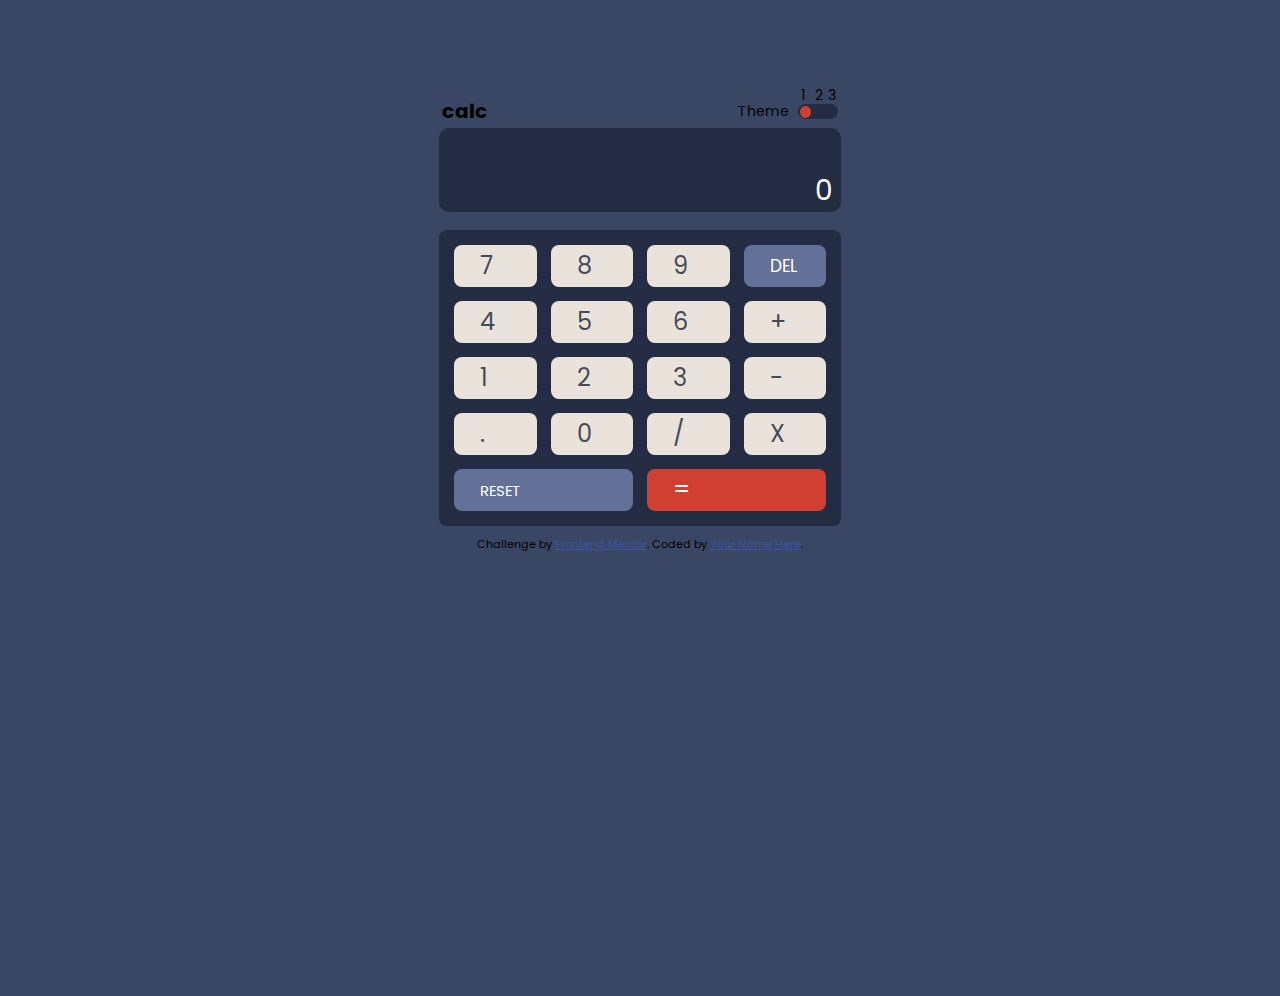
<file: calculator-app-main/index.html>
<!DOCTYPE html>
<html lang="en">
  <head>
    <meta charset="UTF-8" />
    <meta name="viewport" content="width=device-width, initial-scale=1.0" />
    <!-- displays site properly based on user's device -->

    <link
      rel="icon"
      type="image/png"
      sizes="32x32"
      href="./images/favicon-32x32.png"
    />

    <title>Frontend Mentor | Calculator app</title>
    <link rel="preconnect" href="https://fonts.googleapis.com" />
    <link rel="preconnect" href="https://fonts.gstatic.com" crossorigin />
    <link
      href="https://fonts.googleapis.com/css2?family=Poppins:wght@700&display=swap"
      rel="stylesheet"
    />
    <link rel="stylesheet" type="text/css" href="style.css" />
    <script src="script.js" defer></script>
    <!-- Feel free to remove these styles or customise in your own stylesheet 👍 -->
    <style>
      .attribution {
        font-size: 11px;
        text-align: center;
        width: 100vw;
      }
      .attribution a {
        color: hsl(228, 45%, 44%);
      }
    </style>
  </head>
  <body>
    <main class="calculator">
      <header class="calculator_head">
        <h1 class="calculator_title">calc</h1>
        <div class="calculator_theme">
          <div class="calculator_theme_name">Theme</div>
          <div class="calculator_theme_toggle">
            <div class="calculator_theme_toggle_1" data-num="1"></div>
            <div class="calculator_theme_toggle_1_num" data-num="1">1</div>
            <div class="calculator_theme_toggle_2 hidden" data-num="2"></div>
            <div class="calculator_theme_toggle_2_num" data-num="2">2</div>
            <div class="calculator_theme_toggle_3 hidden" data-num="3"></div>
            <div class="calculator_theme_toggle_3_num" data-num="3">3</div>
          </div>
        </div>
      </header>
      <div class="calculator_display">
        <div class="calculator_display_number">0</div>
      </div>
      <div class="calculator_key">
        <div class="calculator_key_7">7</div>
        <div class="calculator_key_8">8</div>
        <div class="calculator_key_9">9</div>
        <div class="calculator_key_del">del</div>
        <div class="calculator_key_4">4</div>
        <div class="calculator_key_5">5</div>
        <div class="calculator_key_6">6</div>
        <div class="calculator_key_plus">+</div>
        <div class="calculator_key_1">1</div>
        <div class="calculator_key_2">2</div>
        <div class="calculator_key_3">3</div>
        <div class="calculator_key_minus">-</div>
        <div class="calculator_key_dot">.</div>
        <div class="calculator_key_0">0</div>
        <div class="calculator_key_div">/</div>
        <div class="calculator_key_pro">x</div>
        <div class="calculator_key_reset">reset</div>
        <div class="calculator_key_equals">=</div>
      </div>
    </main>
    <div class="attribution">
      Challenge by
      <a href="https://www.frontendmentor.io?ref=challenge" target="_blank"
        >Frontend Mentor</a
      >. Coded by <a href="#">Your Name Here</a>.
    </div>
  </body>
</html>
</file>
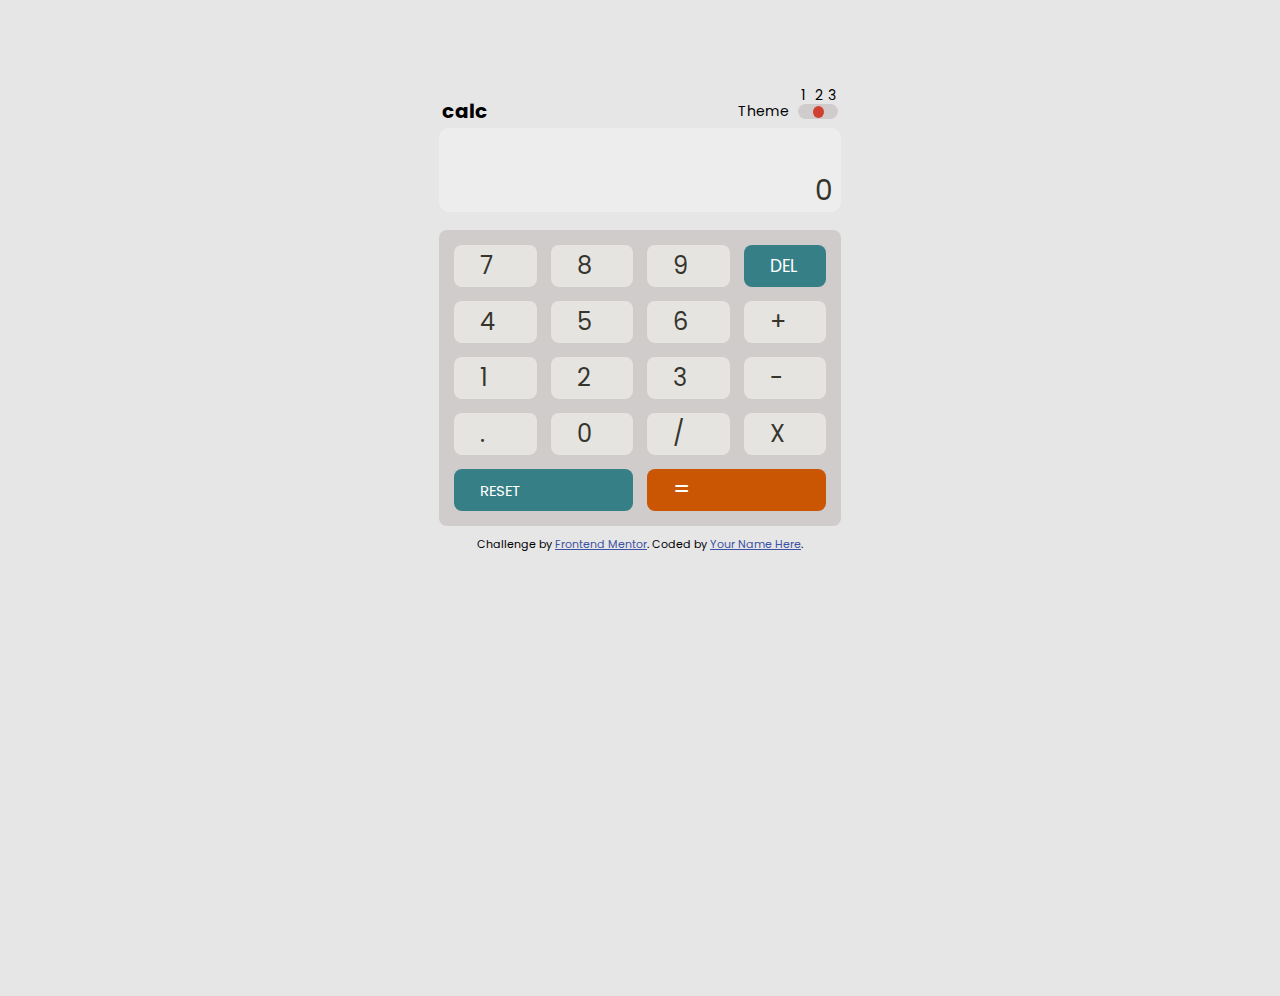
<file: calculator-app-main/index2.html>
<!DOCTYPE html>
<html lang="en">
  <head>
    <meta charset="UTF-8" />
    <meta name="viewport" content="width=device-width, initial-scale=1.0" />
    <!-- displays site properly based on user's device -->

    <link
      rel="icon"
      type="image/png"
      sizes="32x32"
      href="./images/favicon-32x32.png"
    />

    <title>Frontend Mentor | Calculator app</title>
    <link rel="preconnect" href="https://fonts.googleapis.com" />
    <link rel="preconnect" href="https://fonts.gstatic.com" crossorigin />
    <link
      href="https://fonts.googleapis.com/css2?family=Poppins:wght@700&display=swap"
      rel="stylesheet"
    />
    <link rel="stylesheet" type="text/css" href="style2.css" />
    <script src="script.js" defer></script>
    <!-- Feel free to remove these styles or customise in your own stylesheet 👍 -->
    <style>
      .attribution {
        font-size: 11px;
        text-align: center;
        width: 100vw;
      }
      .attribution a {
        color: hsl(228, 45%, 44%);
      }
    </style>
  </head>
  <body>
    <main class="calculator">
      <header class="calculator_head">
        <h1 class="calculator_title">calc</h1>
        <div class="calculator_theme">
          <div class="calculator_theme_name">Theme</div>
          <div class="calculator_theme_toggle">
            <div class="calculator_theme_toggle_1 hidden" data-num="1"></div>
            <div class="calculator_theme_toggle_1_num" data-num="1">1</div>
            <div class="calculator_theme_toggle_2" data-num="2"></div>
            <div class="calculator_theme_toggle_2_num" data-num="2">2</div>
            <div class="calculator_theme_toggle_3 hidden" data-num="3"></div>
            <div class="calculator_theme_toggle_3_num" data-num="3">3</div>
          </div>
        </div>
      </header>
      <div class="calculator_display">
        <div class="calculator_display_number">0</div>
      </div>
      <div class="calculator_key">
        <div class="calculator_key_7">7</div>
        <div class="calculator_key_8">8</div>
        <div class="calculator_key_9">9</div>
        <div class="calculator_key_del">del</div>
        <div class="calculator_key_4">4</div>
        <div class="calculator_key_5">5</div>
        <div class="calculator_key_6">6</div>
        <div class="calculator_key_plus">+</div>
        <div class="calculator_key_1">1</div>
        <div class="calculator_key_2">2</div>
        <div class="calculator_key_3">3</div>
        <div class="calculator_key_minus">-</div>
        <div class="calculator_key_dot">.</div>
        <div class="calculator_key_0">0</div>
        <div class="calculator_key_div">/</div>
        <div class="calculator_key_pro">x</div>
        <div class="calculator_key_reset">reset</div>
        <div class="calculator_key_equals">=</div>
      </div>
    </main>
    <div class="attribution">
      Challenge by
      <a href="https://www.frontendmentor.io?ref=challenge" target="_blank"
        >Frontend Mentor</a
      >. Coded by <a href="#">Your Name Here</a>.
    </div>
  </body>
</html>
</file>
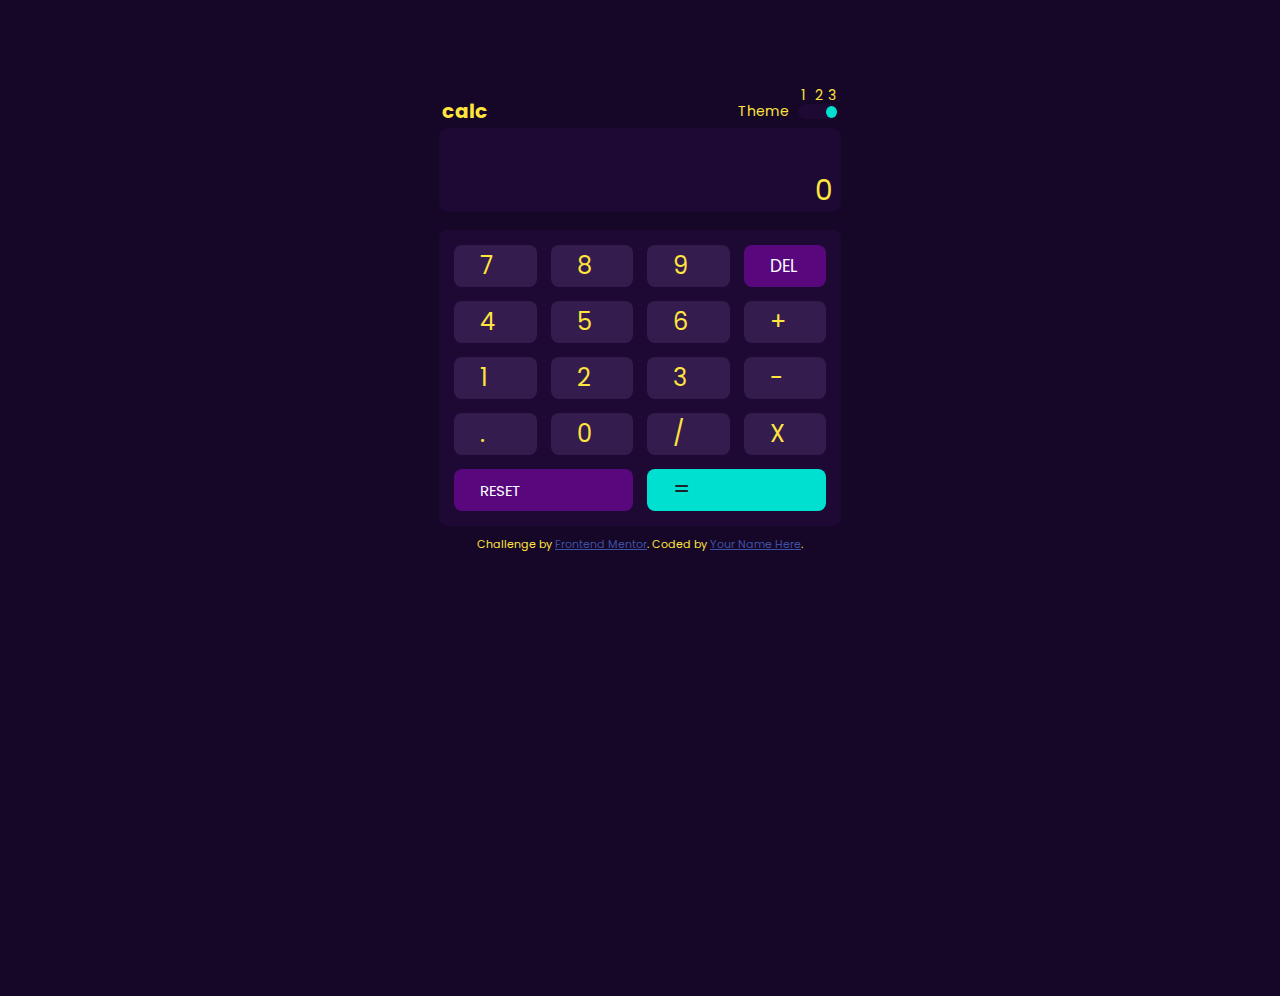
<file: calculator-app-main/index3.html>
<!DOCTYPE html>
<html lang="en">
  <head>
    <meta charset="UTF-8" />
    <meta name="viewport" content="width=device-width, initial-scale=1.0" />
    <!-- displays site properly based on user's device -->

    <link
      rel="icon"
      type="image/png"
      sizes="32x32"
      href="./images/favicon-32x32.png"
    />

    <title>Frontend Mentor | Calculator app</title>
    <link rel="preconnect" href="https://fonts.googleapis.com" />
    <link rel="preconnect" href="https://fonts.gstatic.com" crossorigin />
    <link
      href="https://fonts.googleapis.com/css2?family=Poppins:wght@700&display=swap"
      rel="stylesheet"
    />
    <link rel="stylesheet" type="text/css" href="style3.css" />
    <script src="script.js" defer></script>
    <!-- Feel free to remove these styles or customise in your own stylesheet 👍 -->
    <style>
      .attribution {
        font-size: 11px;
        text-align: center;
        width: 100vw;
      }
      .attribution a {
        color: hsl(228, 45%, 44%);
      }
    </style>
  </head>
  <body>
    <main class="calculator">
      <header class="calculator_head">
        <h1 class="calculator_title">calc</h1>
        <div class="calculator_theme">
          <div class="calculator_theme_name">Theme</div>
          <div class="calculator_theme_toggle">
            <div class="calculator_theme_toggle_1 hidden" data-num="1"></div>
            <div class="calculator_theme_toggle_1_num" data-num="1">1</div>
            <div class="calculator_theme_toggle_2 hidden" data-num="2"></div>
            <div class="calculator_theme_toggle_2_num" data-num="2">2</div>
            <div class="calculator_theme_toggle_3" data-num="3"></div>
            <div class="calculator_theme_toggle_3_num" data-num="3">3</div>
          </div>
        </div>
      </header>
      <div class="calculator_display">
        <div class="calculator_display_number">0</div>
      </div>
      <div class="calculator_key">
        <div class="calculator_key_7">7</div>
        <div class="calculator_key_8">8</div>
        <div class="calculator_key_9">9</div>
        <div class="calculator_key_del">del</div>
        <div class="calculator_key_4">4</div>
        <div class="calculator_key_5">5</div>
        <div class="calculator_key_6">6</div>
        <div class="calculator_key_plus">+</div>
        <div class="calculator_key_1">1</div>
        <div class="calculator_key_2">2</div>
        <div class="calculator_key_3">3</div>
        <div class="calculator_key_minus">-</div>
        <div class="calculator_key_dot">.</div>
        <div class="calculator_key_0">0</div>
        <div class="calculator_key_div">/</div>
        <div class="calculator_key_pro">x</div>
        <div class="calculator_key_reset">reset</div>
        <div class="calculator_key_equals">=</div>
      </div>
    </main>
    <div class="attribution">
      Challenge by
      <a href="https://www.frontendmentor.io?ref=challenge" target="_blank"
        >Frontend Mentor</a
      >. Coded by <a href="#">Your Name Here</a>.
    </div>
  </body>
</html>
</file>
<file: calculator-app-main/style.css>
*,
*::after,
*::before {
  margin: 0;
  padding: 0;
  -webkit-box-sizing: border-box;
          box-sizing: border-box;
}

html:focus-within {
  scroll-behavior: smooth;
}

body {
  line-height: 1.5;
  min-height: 100vh;
  text-rendering: optimizeSpeed;
  font-family: "Poppins", sans-serif;
  font-size: 62.5%;
  background-color: #3a4764;
}

.calculator {
  width: 27rem;
  margin: 96px auto 0;
  height: 27.5rem;
}

.calculator_head {
  display: -webkit-box;
  display: -ms-flexbox;
  display: flex;
  -webkit-box-pack: justify;
      -ms-flex-pack: justify;
          justify-content: space-between;
}

.calculator_title {
  margin-left: 18px;
}

.calculator_theme {
  display: -webkit-box;
  display: -ms-flexbox;
  display: flex;
  -webkit-box-align: center;
      -ms-flex-align: center;
          align-items: center;
  gap: 9px;
  margin-right: 18px;
  font-size: 14px;
}

.calculator_theme_toggle {
  background-color: #232c43;
  width: 40px;
  height: 15px;
  border-radius: 10px;
  display: -webkit-box;
  display: -ms-flexbox;
  display: flex;
  -webkit-box-pack: justify;
      -ms-flex-pack: justify;
          justify-content: space-between;
  padding-left: 1px;
  position: relative;
}

.calculator_theme_toggle_1 {
  width: 12px;
  height: 12px;
  background-color: #d03f2f;
  margin-top: 2px;
  margin: 2px 1px;
  border-radius: 50%;
  cursor: pointer;
}

.calculator_theme_toggle_1_num {
  position: absolute;
  top: -19px;
  left: 3px;
}

.calculator_theme_toggle_2 {
  width: 12px;
  height: 12px;
  background-color: #d03f2f;
  margin-top: 2px;
  margin: 2px 1px;
  border-radius: 50%;
  cursor: pointer;
}

.calculator_theme_toggle_2_num {
  position: absolute;
  top: -19px;
  left: 17px;
}

.calculator_theme_toggle_3 {
  width: 12px;
  height: 12px;
  background-color: #d03f2f;
  margin-top: 2px;
  margin: 2px 1px;
  border-radius: 50%;
  cursor: pointer;
}

.calculator_theme_toggle_3_num {
  position: absolute;
  top: -19px;
  left: 30px;
}

.calculator_display {
  height: 19%;
  width: 93%;
  margin: 2px 15px;
  background-color: #232c43;
  position: relative;
  border-radius: 10px;
}

.calculator_display_number {
  position: absolute;
  bottom: 0;
  right: 8px;
  font-size: 28px;
  color: white;
}

.calculator_key {
  background-color: #232c43;
  margin: 18px 15px 0;
  display: -ms-grid;
  display: grid;
  -ms-grid-rows: (1fr)[5];
      grid-template-rows: repeat(5, 1fr);
  -ms-grid-columns: (1fr)[4];
      grid-template-columns: repeat(4, 1fr);
  grid-gap: 14px;
  padding: 15px;
  border-radius: 8px;
  overflow: hidden;
}

.calculator_key > * {
  height: 42px;
  background-color: #eae3dc;
  color: #444b5a;
  font-size: 24px;
  padding-top: 3px;
  text-transform: uppercase;
  border-radius: 8px;
  cursor: pointer;
  padding-left: 26px;
}

.calculator_key_del {
  background-color: #637097;
  color: white;
  font-size: 17px;
  padding-top: 9px;
}

.calculator_key_reset {
  -ms-grid-column: 1;
  -ms-grid-column-span: 2;
  grid-column: 1/3;
  font-size: 15px;
  padding-top: 11px;
  background-color: #637097;
  color: white;
}

.calculator_key_equals {
  grid-column: 3/-1;
  background-color: #d03f2f;
  color: white;
}

input[type="range"] {
  width: 3rem;
}

.hidden {
  opacity: 0;
}

.stackdisplay {
  position: absolute;
  top: 0;
  right: 9px;
  color: white;
  font-size: 20px;
}

@media (max-width: 500px) {
  .calculator {
    width: 23rem;
  }
  .calculator_key_del {
    padding-left: 19px;
  }
}

@media (max-width: 400px) {
  .calculator {
    width: 20rem;
  }
  .calculator_display {
    width: 91%;
  }
  .calculator_key > * {
    padding-left: 21px;
  }
  .calculator_key_equals {
    padding-left: 55px;
  }
  .calculator_key_del {
    padding-left: 15px;
  }
  .calculator_key_reset {
    padding-left: 39px;
  }
}

@media (max-width: 350px) {
  .calculator {
    width: 18rem;
  }
  .calculator_key > * {
    padding-left: 16px;
  }
  .calculator_key_del {
    padding-left: 10px;
  }
  .calculator_key_reset {
    padding-left: 29px;
  }
  .calculator_key_equals {
    padding-left: 48px;
  }
  .calculator_display {
    width: 90%;
  }
}

@media (max-width: 320px) {
  .calculator {
    width: 18rem;
    -webkit-transform: scale(0.8);
            transform: scale(0.8);
  }
}
/*# sourceMappingURL=style.css.map */
</file>
<file: calculator-app-main/style2.css>
*,
*::after,
*::before {
  margin: 0;
  padding: 0;
  -webkit-box-sizing: border-box;
          box-sizing: border-box;
}

html:focus-within {
  scroll-behavior: smooth;
}

body {
  line-height: 1.5;
  min-height: 100vh;
  text-rendering: optimizeSpeed;
  font-family: "Poppins", sans-serif;
  font-size: 62.5%;
  background-color: #e6e6e6;
}

.calculator {
  width: 27rem;
  margin: 96px auto 0;
  height: 27.5rem;
}

.calculator_head {
  display: -webkit-box;
  display: -ms-flexbox;
  display: flex;
  -webkit-box-pack: justify;
      -ms-flex-pack: justify;
          justify-content: space-between;
}

.calculator_title {
  margin-left: 18px;
}

.calculator_theme {
  display: -webkit-box;
  display: -ms-flexbox;
  display: flex;
  -webkit-box-align: center;
      -ms-flex-align: center;
          align-items: center;
  gap: 9px;
  margin-right: 18px;
  font-size: 14px;
}

.calculator_theme_toggle {
  background-color: #d1cccc;
  width: 40px;
  height: 15px;
  border-radius: 10px;
  display: -webkit-box;
  display: -ms-flexbox;
  display: flex;
  -webkit-box-pack: justify;
      -ms-flex-pack: justify;
          justify-content: space-between;
  padding-left: 1px;
  position: relative;
}

.calculator_theme_toggle_1 {
  width: 12px;
  height: 12px;
  background-color: #d03f2f;
  margin-top: 2px;
  margin: 2px 1px;
  border-radius: 50%;
  cursor: pointer;
}

.calculator_theme_toggle_1_num {
  position: absolute;
  top: -19px;
  left: 3px;
}

.calculator_theme_toggle_2 {
  width: 12px;
  height: 12px;
  background-color: #d03f2f;
  margin-top: 2px;
  margin: 2px 1px;
  border-radius: 50%;
  cursor: pointer;
}

.calculator_theme_toggle_2_num {
  position: absolute;
  top: -19px;
  left: 17px;
}

.calculator_theme_toggle_3 {
  width: 12px;
  height: 12px;
  background-color: #d03f2f;
  margin-top: 2px;
  margin: 2px 1px;
  border-radius: 50%;
  cursor: pointer;
}

.calculator_theme_toggle_3_num {
  position: absolute;
  top: -19px;
  left: 30px;
}

.calculator_display {
  height: 19%;
  width: 93%;
  margin: 2px 15px;
  background-color: #ededed;
  position: relative;
  border-radius: 10px;
}

.calculator_display_number {
  position: absolute;
  bottom: 0;
  right: 8px;
  font-size: 28px;
  color: #35352c;
}

.calculator_key {
  background-color: #d1cccc;
  margin: 18px 15px 0;
  display: -ms-grid;
  display: grid;
  -ms-grid-rows: (1fr)[5];
      grid-template-rows: repeat(5, 1fr);
  -ms-grid-columns: (1fr)[4];
      grid-template-columns: repeat(4, 1fr);
  grid-gap: 14px;
  padding: 15px;
  border-radius: 8px;
  overflow: hidden;
}

.calculator_key > * {
  height: 42px;
  background-color: #e5e4e1;
  color: #35352c;
  font-size: 24px;
  padding-top: 3px;
  text-transform: uppercase;
  border-radius: 8px;
  cursor: pointer;
  padding-left: 26px;
}

.calculator_key_del {
  background-color: #377f86;
  color: white;
  font-size: 17px;
  padding-top: 9px;
}

.calculator_key_reset {
  -ms-grid-column: 1;
  -ms-grid-column-span: 2;
  grid-column: 1/3;
  font-size: 15px;
  padding-top: 11px;
  background-color: #377f86;
  color: white;
}

.calculator_key_equals {
  grid-column: 3/-1;
  background-color: #ca5502;
  color: white;
}

input[type="range"] {
  width: 3rem;
}

.hidden {
  opacity: 0;
}

.stackdisplay {
  position: absolute;
  top: 0;
  right: 9px;
  color: #35352c;
  font-size: 20px;
}

@media (max-width: 500px) {
  .calculator {
    width: 23rem;
  }
  .calculator_key_del {
    padding-left: 19px;
  }
}

@media (max-width: 400px) {
  .calculator {
    width: 20rem;
  }
  .calculator_display {
    width: 91%;
  }
  .calculator_key > * {
    padding-left: 21px;
  }
  .calculator_key_equals {
    padding-left: 55px;
  }
  .calculator_key_del {
    padding-left: 15px;
  }
  .calculator_key_reset {
    padding-left: 39px;
  }
}

@media (max-width: 350px) {
  .calculator {
    width: 18rem;
  }
  .calculator_key > * {
    padding-left: 16px;
  }
  .calculator_key_del {
    padding-left: 10px;
  }
  .calculator_key_reset {
    padding-left: 29px;
  }
  .calculator_key_equals {
    padding-left: 48px;
  }
  .calculator_display {
    width: 90%;
  }
}

@media (max-width: 320px) {
  .calculator {
    width: 18rem;
    -webkit-transform: scale(0.8);
            transform: scale(0.8);
  }
}
/*# sourceMappingURL=style2.css.map */
</file>
<file: calculator-app-main/style3.css>
*,
*::after,
*::before {
  margin: 0;
  padding: 0;
  -webkit-box-sizing: border-box;
          box-sizing: border-box;
}

html:focus-within {
  scroll-behavior: smooth;
}

body {
  line-height: 1.5;
  min-height: 100vh;
  text-rendering: optimizeSpeed;
  font-family: "Poppins", sans-serif;
  font-size: 62.5%;
  background-color: #160628;
  color: #ffe53d;
}

.calculator {
  width: 27rem;
  margin: 96px auto 0;
  height: 27.5rem;
}

.calculator_head {
  display: -webkit-box;
  display: -ms-flexbox;
  display: flex;
  -webkit-box-pack: justify;
      -ms-flex-pack: justify;
          justify-content: space-between;
}

.calculator_title {
  margin-left: 18px;
}

.calculator_theme {
  display: -webkit-box;
  display: -ms-flexbox;
  display: flex;
  -webkit-box-align: center;
      -ms-flex-align: center;
          align-items: center;
  gap: 9px;
  margin-right: 18px;
  font-size: 14px;
}

.calculator_theme_toggle {
  background-color: #1d0934;
  width: 40px;
  height: 15px;
  border-radius: 10px;
  display: -webkit-box;
  display: -ms-flexbox;
  display: flex;
  -webkit-box-pack: justify;
      -ms-flex-pack: justify;
          justify-content: space-between;
  padding-left: 1px;
  position: relative;
}

.calculator_theme_toggle_1 {
  width: 12px;
  height: 12px;
  background-color: #00e0d1;
  margin-top: 2px;
  margin: 2px 1px;
  border-radius: 50%;
  cursor: pointer;
}

.calculator_theme_toggle_1_num {
  position: absolute;
  top: -19px;
  left: 3px;
}

.calculator_theme_toggle_2 {
  width: 12px;
  height: 12px;
  background-color: #00e0d1;
  margin-top: 2px;
  margin: 2px 1px;
  border-radius: 50%;
  cursor: pointer;
}

.calculator_theme_toggle_2_num {
  position: absolute;
  top: -19px;
  left: 17px;
}

.calculator_theme_toggle_3 {
  width: 12px;
  height: 12px;
  background-color: #00e0d1;
  margin-top: 2px;
  margin: 2px 1px;
  border-radius: 50%;
  cursor: pointer;
}

.calculator_theme_toggle_3_num {
  position: absolute;
  top: -19px;
  left: 30px;
}

.calculator_display {
  height: 19%;
  width: 93%;
  margin: 2px 15px;
  background-color: #1d0934;
  position: relative;
  border-radius: 10px;
}

.calculator_display_number {
  position: absolute;
  bottom: 0;
  right: 8px;
  font-size: 28px;
  color: #ffe53d;
}

.calculator_key {
  background-color: #1d0934;
  margin: 18px 15px 0;
  display: -ms-grid;
  display: grid;
  -ms-grid-rows: (1fr)[5];
      grid-template-rows: repeat(5, 1fr);
  -ms-grid-columns: (1fr)[4];
      grid-template-columns: repeat(4, 1fr);
  grid-gap: 14px;
  padding: 15px;
  border-radius: 8px;
  overflow: hidden;
}

.calculator_key > * {
  height: 42px;
  background-color: #341c4f;
  color: #ffe53d;
  font-size: 24px;
  padding-top: 3px;
  text-transform: uppercase;
  border-radius: 8px;
  cursor: pointer;
  padding-left: 26px;
}

.calculator_key_del {
  background-color: #58077d;
  color: white;
  font-size: 17px;
  padding-top: 9px;
}

.calculator_key_reset {
  -ms-grid-column: 1;
  -ms-grid-column-span: 2;
  grid-column: 1/3;
  font-size: 15px;
  padding-top: 11px;
  background-color: #58077d;
  color: white;
}

.calculator_key_equals {
  grid-column: 3/-1;
  background-color: #00e0d1;
  color: #1b2428;
}

input[type="range"] {
  width: 3rem;
}

.hidden {
  opacity: 0;
}

.stackdisplay {
  position: absolute;
  top: 0;
  right: 9px;
  color: #ffe53d;
  font-size: 20px;
}

@media (max-width: 500px) {
  .calculator {
    width: 23rem;
  }
  .calculator_key_del {
    padding-left: 19px;
  }
}

@media (max-width: 400px) {
  .calculator {
    width: 20rem;
  }
  .calculator_display {
    width: 91%;
  }
  .calculator_key > * {
    padding-left: 21px;
  }
  .calculator_key_equals {
    padding-left: 55px;
  }
  .calculator_key_del {
    padding-left: 15px;
  }
  .calculator_key_reset {
    padding-left: 39px;
  }
}

@media (max-width: 350px) {
  .calculator {
    width: 18rem;
  }
  .calculator_key > * {
    padding-left: 16px;
  }
  .calculator_key_del {
    padding-left: 10px;
  }
  .calculator_key_reset {
    padding-left: 29px;
  }
  .calculator_key_equals {
    padding-left: 48px;
  }
  .calculator_display {
    width: 90%;
  }
}

@media (max-width: 320px) {
  .calculator {
    width: 18rem;
    -webkit-transform: scale(0.8);
            transform: scale(0.8);
  }
}
/*# sourceMappingURL=style3.css.map */
</file>
